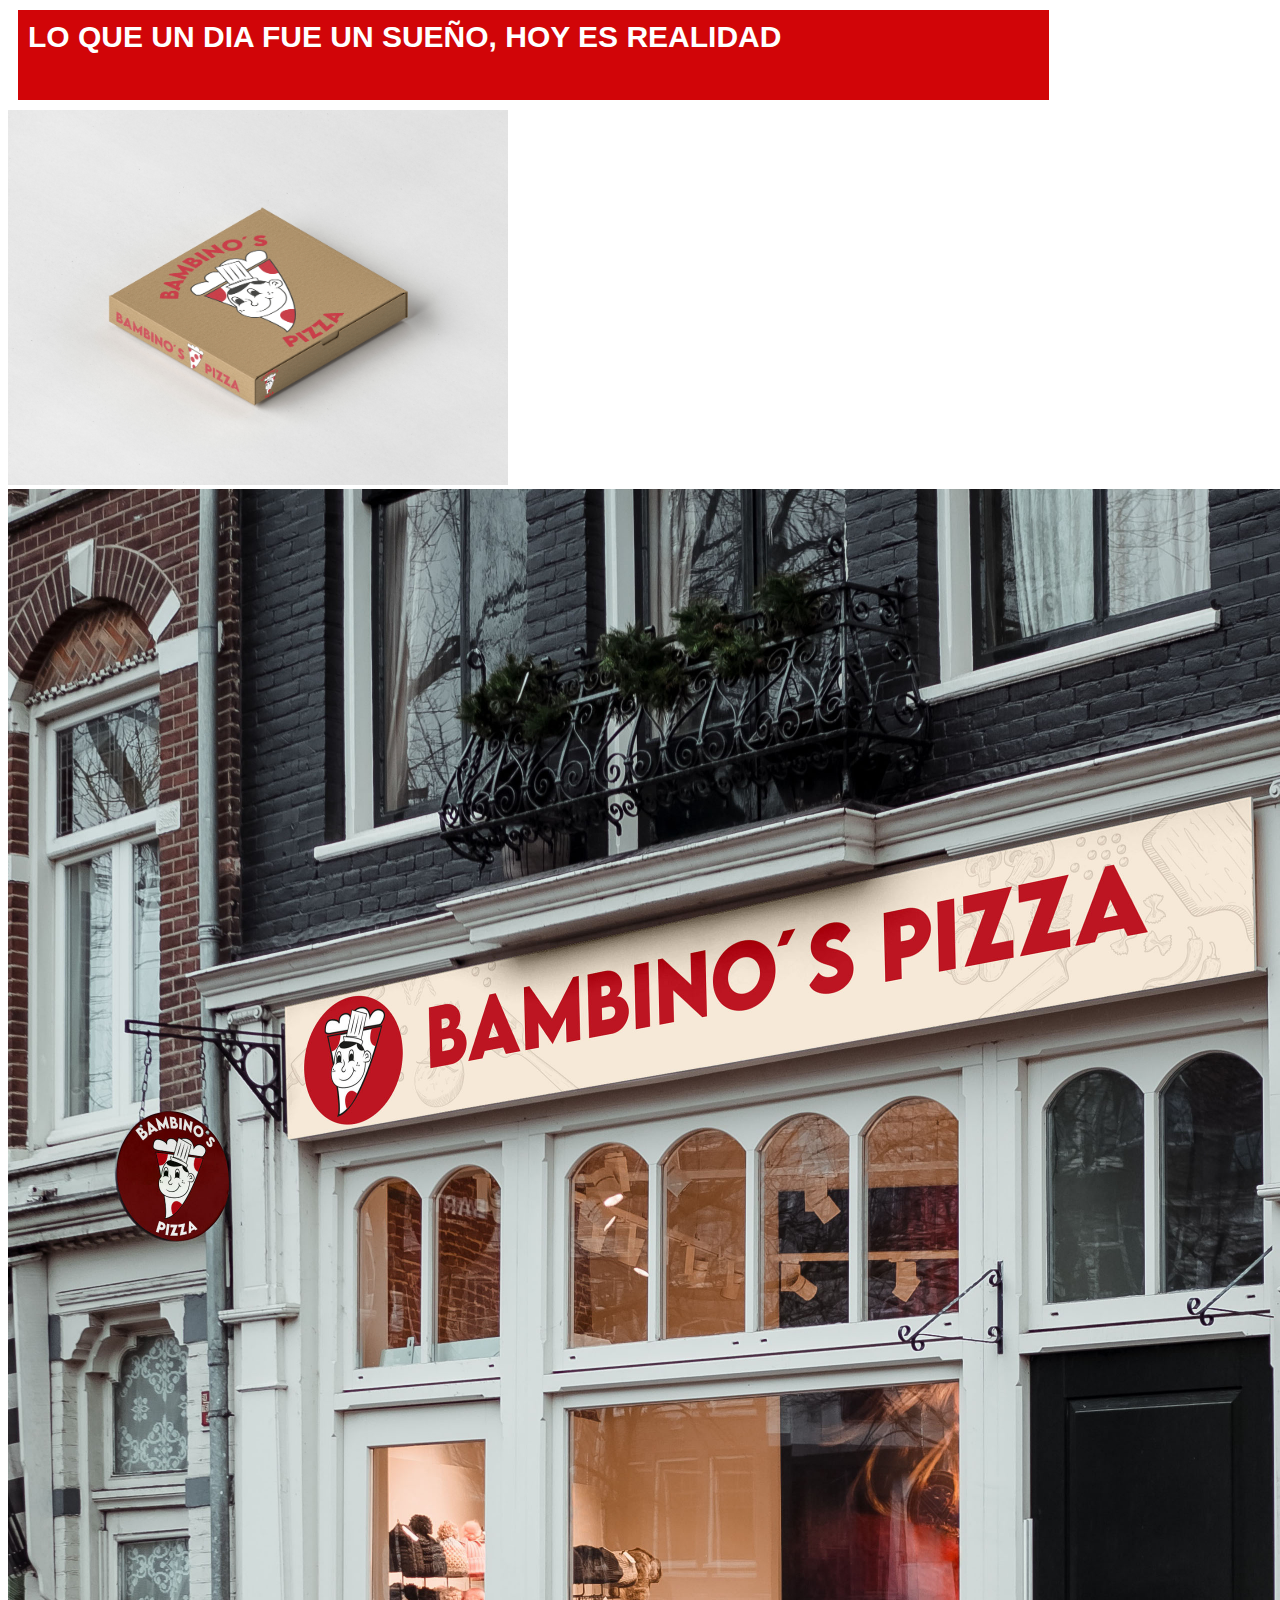
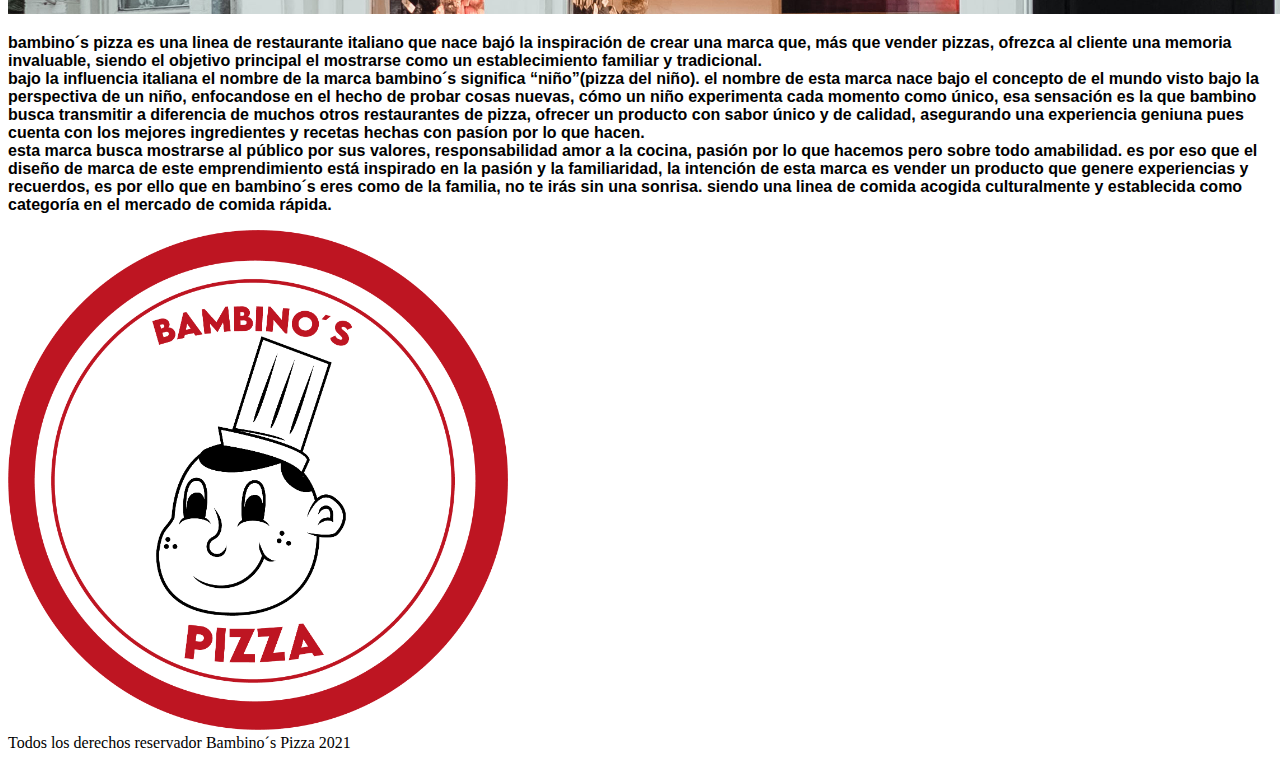
<file: page2.html>
<!doctype html>
<html>
<head>
<meta charset="utf-8">
<title>page2</title>
<style type="text/css">
.introhistoria {
    background-color: #D10508;
    margin: 10px;
    padding: 10px;
    height: 70px;
    width: 80%;
    font-family: Gotham, "Helvetica Neue", Helvetica, Arial, sans-serif;
    font-weight: bolder;
    font-size: 30px;
    font-style: inherit;
    color: #FFFFFF;

#space {
}
#space {
    background-color: #FFFBFB;
    height: 100px;
    width: 80%;
}
#copyright {
    margin: 10px;
    padding: 10px;
    float: none;
    height: 70px;
    width: 70%;
    position: fixed;
    font-family: Gotham, "Helvetica Neue", Helvetica, Arial, sans-serif;
    font-weight: bold;
    font-size: 15px;
    color: #363636;
}
</style>
</head>

<body>
<div class="introhistoria">LO QUE UN DIA FUE UN SUEÑO, HOY ES REALIDAD</div>
<img src="img/Mockup bambinos pizza new.jpg" width="500" height="375" alt=""/><img src="img/restaurante mockup bambino.jpg" width="1500" height="1125" alt=""/>
<p style="font-family: Gotham, 'Helvetica Neue', Helvetica, Arial, sans-serif; font-weight: bold;">bambino´s pizza es una linea de restaurante italiano que nace bajó la 
inspiración de crear una marca que, más que vender pizzas, ofrezca
al cliente una memoria invaluable, siendo el objetivo principal el 
mostrarse como un establecimiento familiar y tradicional.<br>

bajo la influencia italiana el nombre de la marca bambino´s significa
“niño”(pizza del niño). el nombre de esta marca nace bajo el concepto
de el mundo visto bajo la perspectiva de un niño, enfocandose en el 
hecho de probar cosas nuevas, cómo un niño experimenta cada momento
como único, esa sensación es la que bambino busca  transmitir a diferencia 
de muchos otros restaurantes de pizza,  ofrecer un producto con sabor 
único y de calidad, asegurando una experiencia geniuna  pues cuenta con 
los mejores ingredientes y recetas hechas con pasíon por lo que hacen.<br>

esta marca busca mostrarse al público por sus valores, responsabilidad
amor a la cocina, pasión por lo que hacemos pero sobre todo amabilidad.
es por eso que el diseño de marca de este emprendimiento está inspirado
en la pasión y la familiaridad, la intención de esta marca es vender un 
producto que genere experiencias y recuerdos, es por ello que en bambino´s
eres como de la familia, no te irás sin una sonrisa. siendo una linea de comida
acogida culturalmente y establecida como categoría en el mercado de comida
rápida.
 </p>
	<div id="space"></div>
<img src="img/logo variante bambino.png" width="500" height="500" alt=""/>
<div id="copyright">Todos los derechos reservador Bambino´s Pizza 2021</div>
	
</body>
</html>
</file>
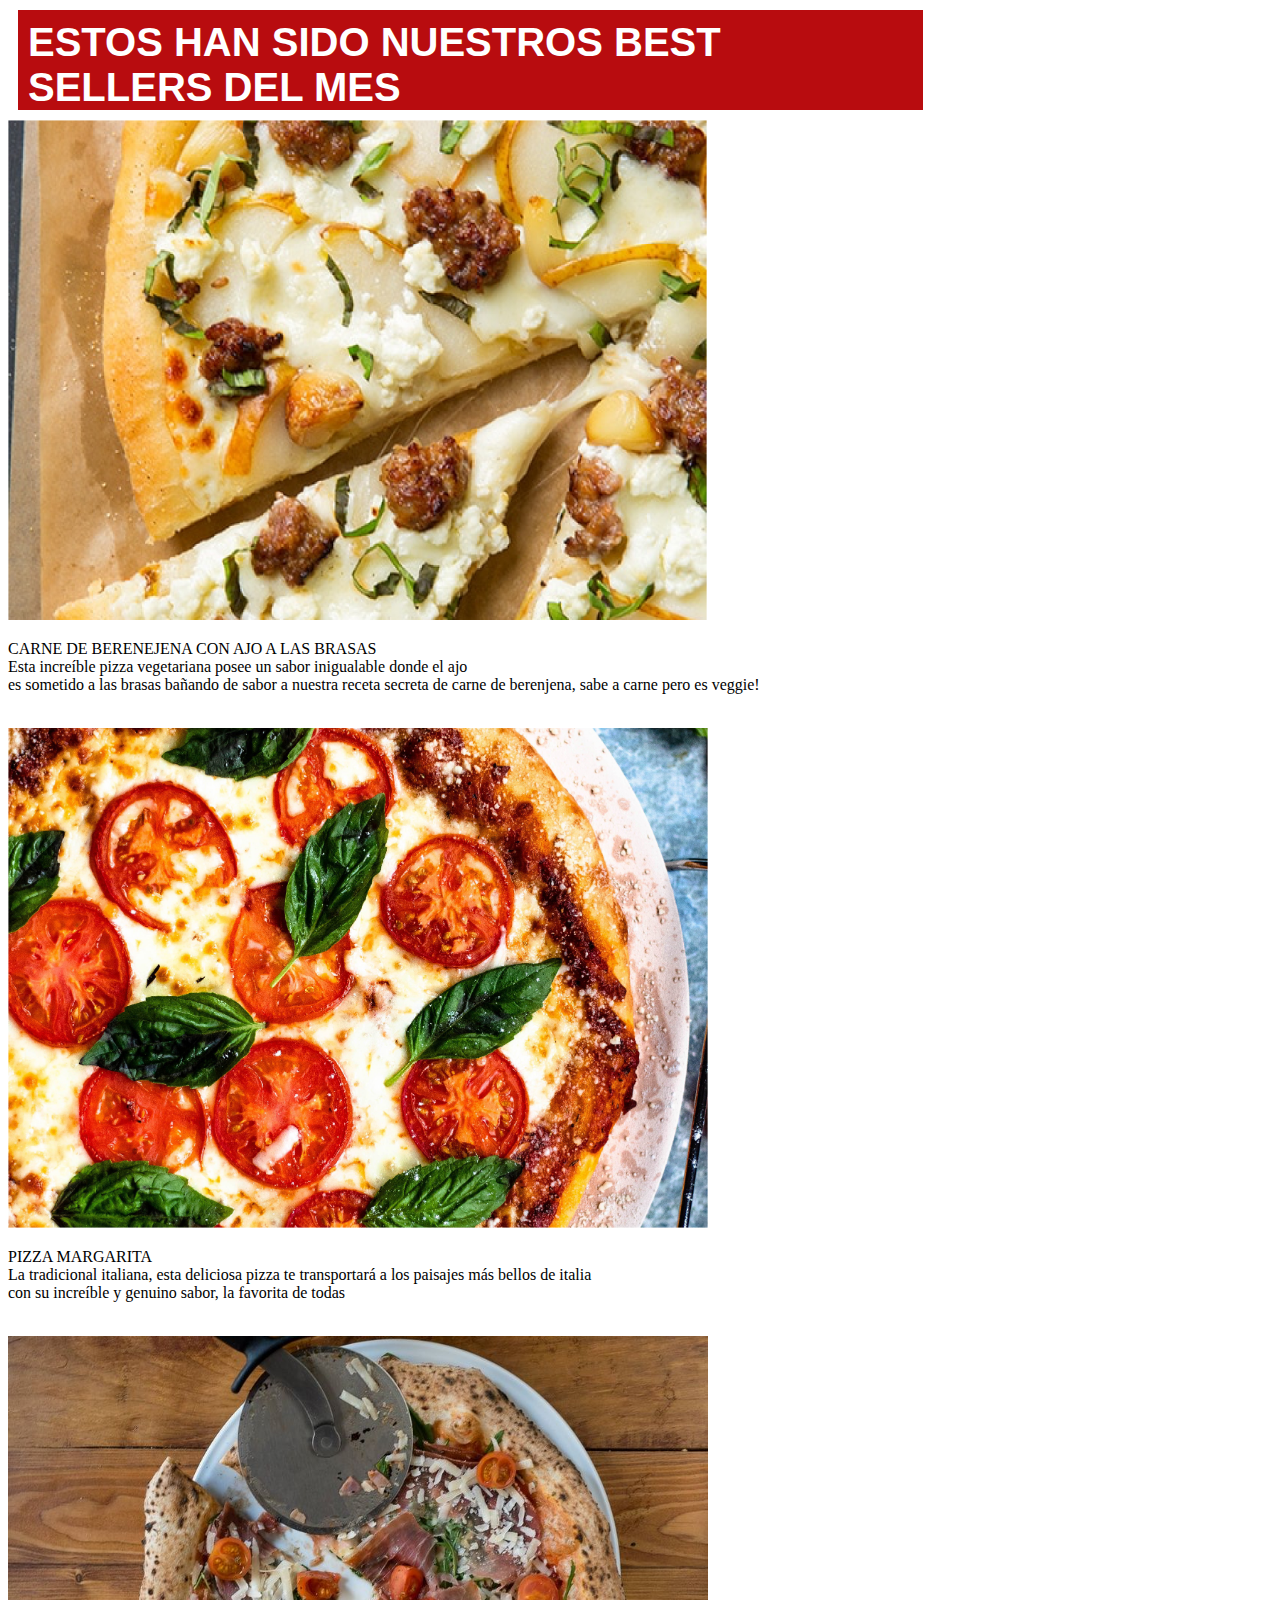
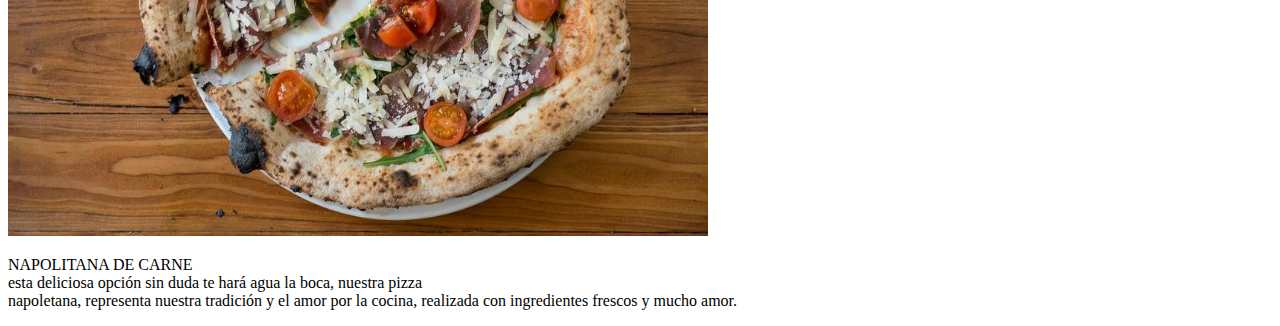
<file: page3.html>
<!doctype html>
<html>
<head>
<meta charset="utf-8">
<title>page3</title>
<style type="text/css">
#introbestseller {
    background-color: #B80C0F;
    margin: 10px;
    padding: 10px;
    height: 80px;
    width: 70%;
    font-family: Gotham, "Helvetica Neue", Helvetica, Arial, sans-serif;
    font-weight: bolder;
    font-size: 40px;
    color: #FFFFFF;
}
</style>
</head>

<body>
<div id="introbestseller">ESTOS HAN SIDO NUESTROS BEST SELLERS DEL MES</div>
<img src="img/carne de berenjena y ajo a las brasas.png" width="700" height="500" alt=""/>
	<p>CARNE DE BERENEJENA CON AJO A LAS BRASAS<br> Esta increíble pizza vegetariana posee un sabor inigualable donde el ajo<br> es sometido a las brasas bañando de sabor a nuestra receta secreta de carne de berenjena, sabe a carne pero es veggie!</p>
	<br>
<img src="img/margarita.jpg" width="700" height="500" alt=""/>
	<p>PIZZA MARGARITA<br> La tradicional italiana, esta deliciosa pizza te transportará a los paisajes más bellos de italia<br> con su increíble y genuino sabor, la favorita de todas
	</p>
	<br>
<img src="img/napolitana carne.jpg" width="700" height="500" alt=""/>
	<p>NAPOLITANA DE CARNE<br> esta deliciosa opción sin duda te hará agua la boca, nuestra pizza <br>napoletana, representa nuestra tradición y el amor por la cocina, realizada con ingredientes frescos y mucho amor.</p>

</body>
</html>
</file>
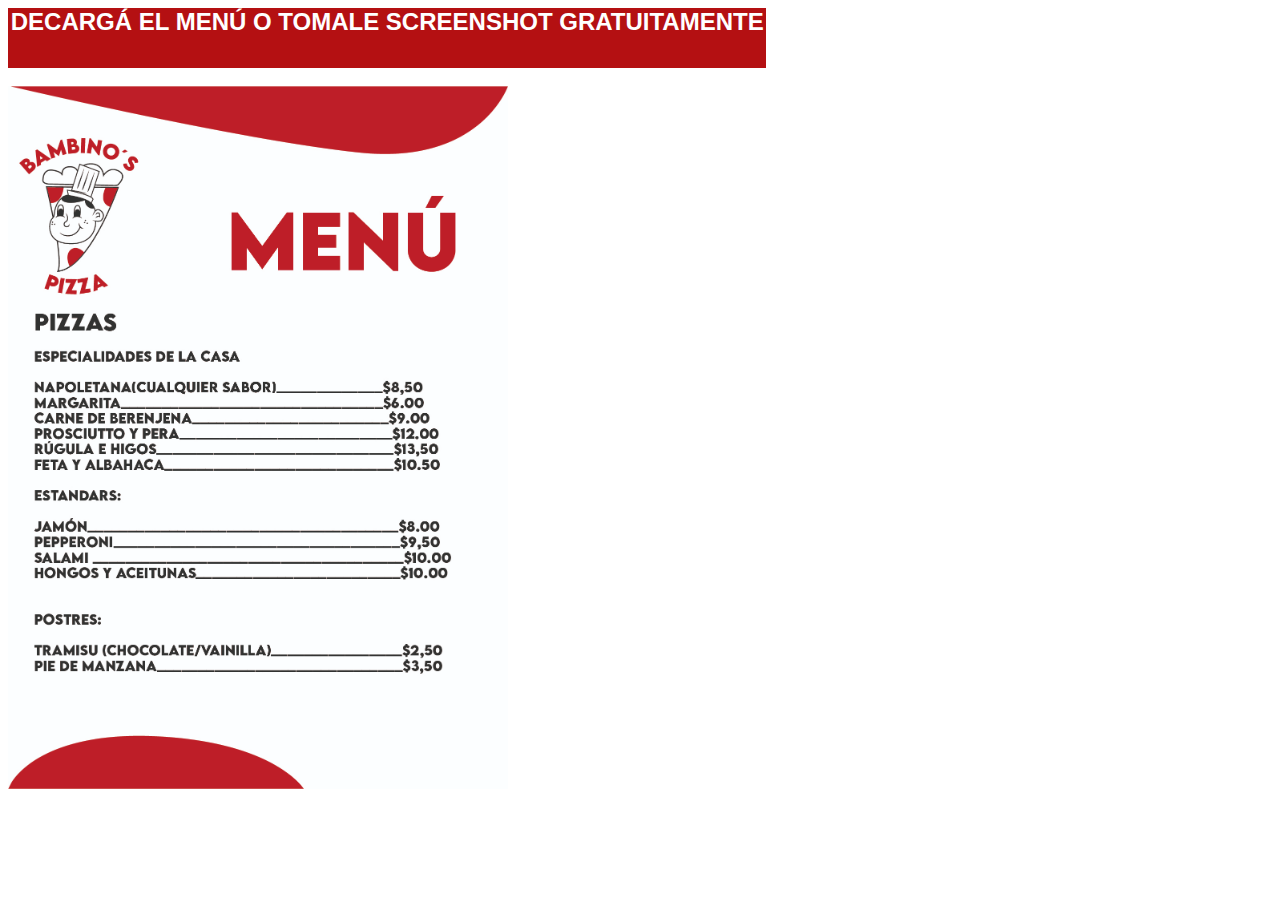
<file: page4.html>
<!doctype html>
<html>
<head>
<meta charset="utf-8">
<title>page4</title>
<style type="text/css">
.top {
    background-color: #B41012;
    clear: both;
    float: none;
    height: 60px;
    width: 60%;
    font-family: Gotham, "Helvetica Neue", Helvetica, Arial, sans-serif;
    font-weight: bolder;
    color: #FFFFFF;
    font-size: 24px;
    text-align: center;
}
</style>
</head>
	

<body>

<div class="top">DECARGÁ EL MENÚ O TOMALE SCREENSHOT GRATUITAMENTE</div>
	<br>
</body>
	<img src="img/bambinos menu.jpg" alt="" width="500"/>
</html>
</file>
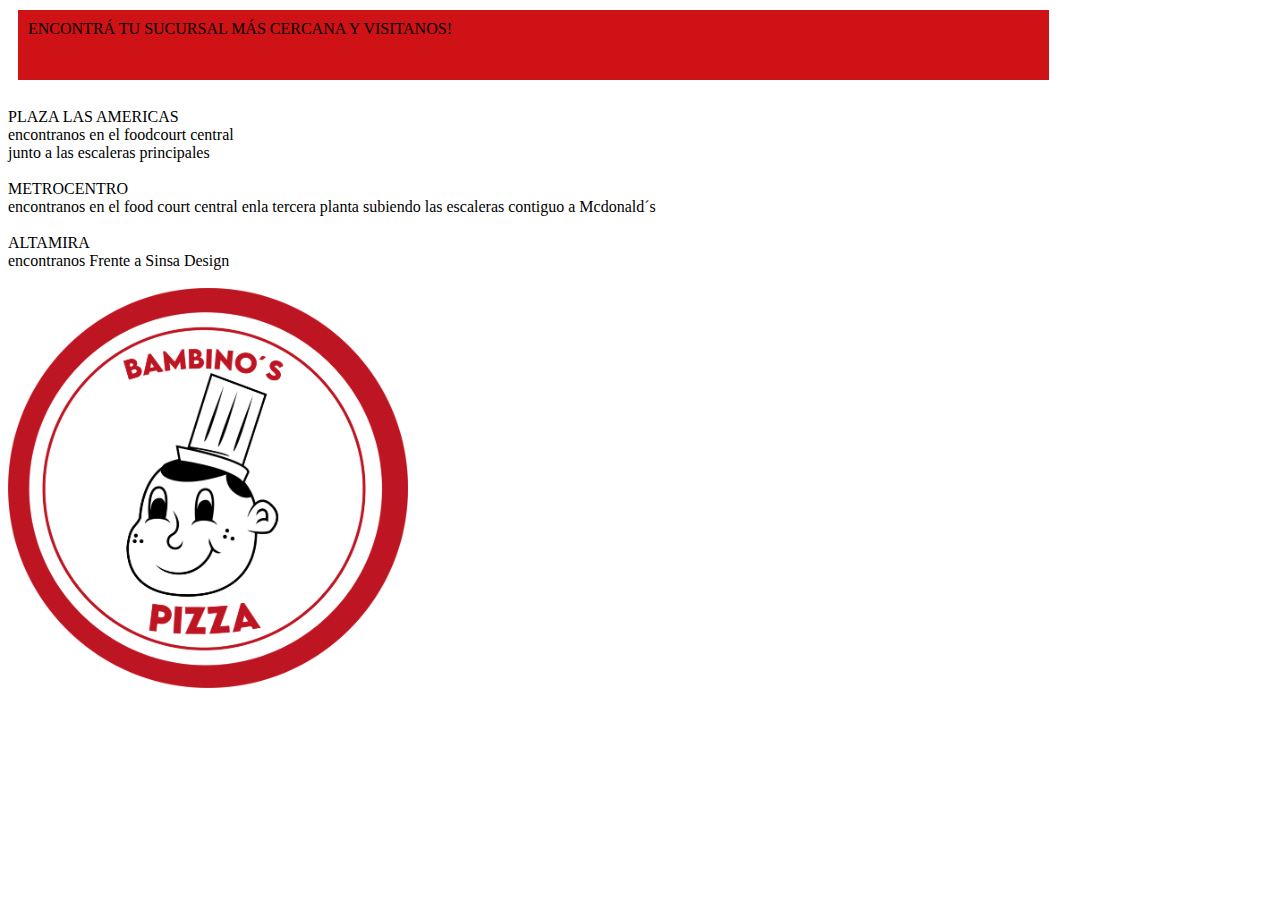
<file: page5.html>
<!doctype html>
<html>
<head>
<meta charset="utf-8">
<title>Documento sin título</title>
<style type="text/css">
.intropage5 {
    background-color: #CF1215;
    margin: 10px;
    padding: 10px;
    height: 50px;
    width: 80%;
}
</style>
</head>

<body>
<div class="intropage5">ENCONTRÁ TU SUCURSAL MÁS CERCANA Y VISITANOS!</div>
	<br>
	PLAZA LAS AMERICAS<BR> encontranos en el foodcourt central <br> junto a las escaleras principales
	<br><br>
	
	METROCENTRO<br> encontranos en el food court central enla tercera planta subiendo las escaleras contiguo a Mcdonald´s
	
	<br><br>
	
	ALTAMIRA<br> encontranos Frente a Sinsa Design
	<br><br>
<img src="img/logo variante bambino.png" width="400" height="400" alt=""/>
</body>
</html>
</file>
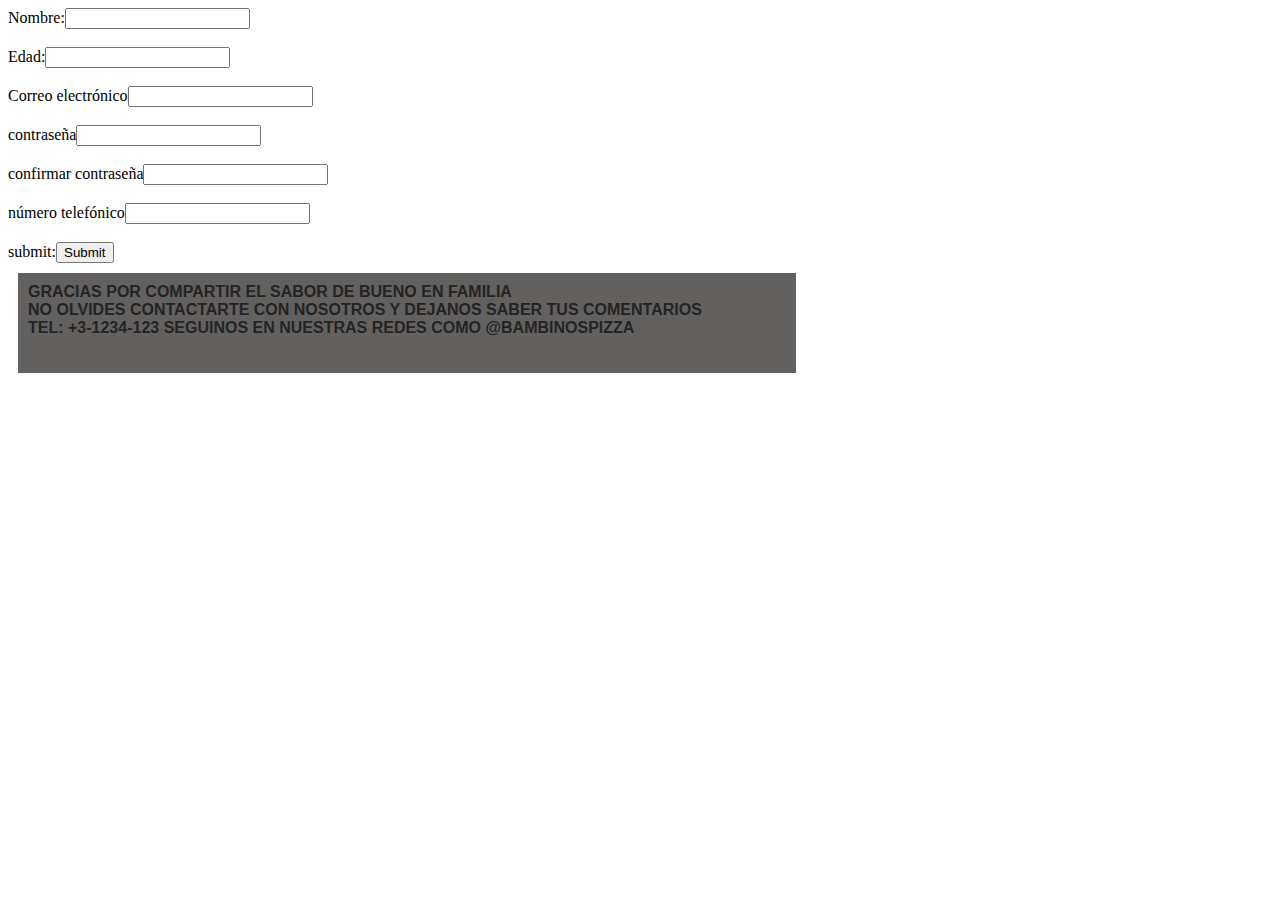
<file: Ppage1.html>
<!doctype html>
<html>
<head>
<meta charset="utf-8">
<meta http-equiv="X-UA-Compatible" content="IE=edge">
<meta name="viewport" content="width=device-width, initial-scale=1.0">
<title>page 1</title>
<link href="css/bootstrap-4.3.1.css" rel="stylesheet" type="text/css">
<style type="text/css">
.introregister {
    background-color: #C40408;
    margin: 10px;
    padding: 10px;
    clear: both;
    float: none;
    height: 100px;
    width: 70%;
    position: fixed;
    font-family: Gotham, "Helvetica Neue", Helvetica, Arial, sans-serif;
    font-weight: bold;
    font-size: 30px;
    color: #FFFFFF;
}
#infocontact {
    background-color: #B0AAAA;
    margin: 10px;
    padding: 10px;
    clear: both;
    float: none;
    height: 100px;
    width: 80%;
    position: absolute;
    font-family: Gotham, "Helvetica Neue", Helvetica, Arial, sans-serif;
    font-size: 24px;
    font-weight: bold;
    color: #FFFFFF;
}
.introregister {
    background-color: #CD1B1E;
    margin: 10px;
    padding: 10px;
    clear: both;
    float: none;
    height: 100px;
    width: 70%;
    position: absolute;
}
.intro {
    background-color: #A0090C;
    margin: 10px;
    padding: 10px;
    clear: both;
    float: none;
    height: 60px;
    width: 70%;
    position: absolute;
}
.infocontact {
    background-color: #636060;
    margin: 10px;
    padding: 10px;
    float: none;
    height: 80px;
    width: 60%;
    color: #242424;
    font-family: Gotham, "Helvetica Neue", Helvetica, Arial, sans-serif;
    font-weight: bold;
}
</style>
</head>

<body>

	
	
<form>Nombre:<input type="text"><br><br>
Edad:<input type="text"><br><br>Correo electrónico<input type="email"><br><br>contraseña<input type="password"><br><br>
confirmar contraseña<input type="email"><br><br>número telefónico<input type="tel">
	<br><br>submit:<input type="submit">
<div class="infocontact">GRACIAS POR COMPARTIR EL SABOR DE BUENO EN FAMILIA<br> NO OLVIDES CONTACTARTE CON NOSOTROS Y DEJANOS SABER TUS COMENTARIOS<br> TEL: +3-1234-123 SEGUINOS EN NUESTRAS REDES COMO @BAMBINOSPIZZA</div>
	


	
</body>
</html>
</file>
